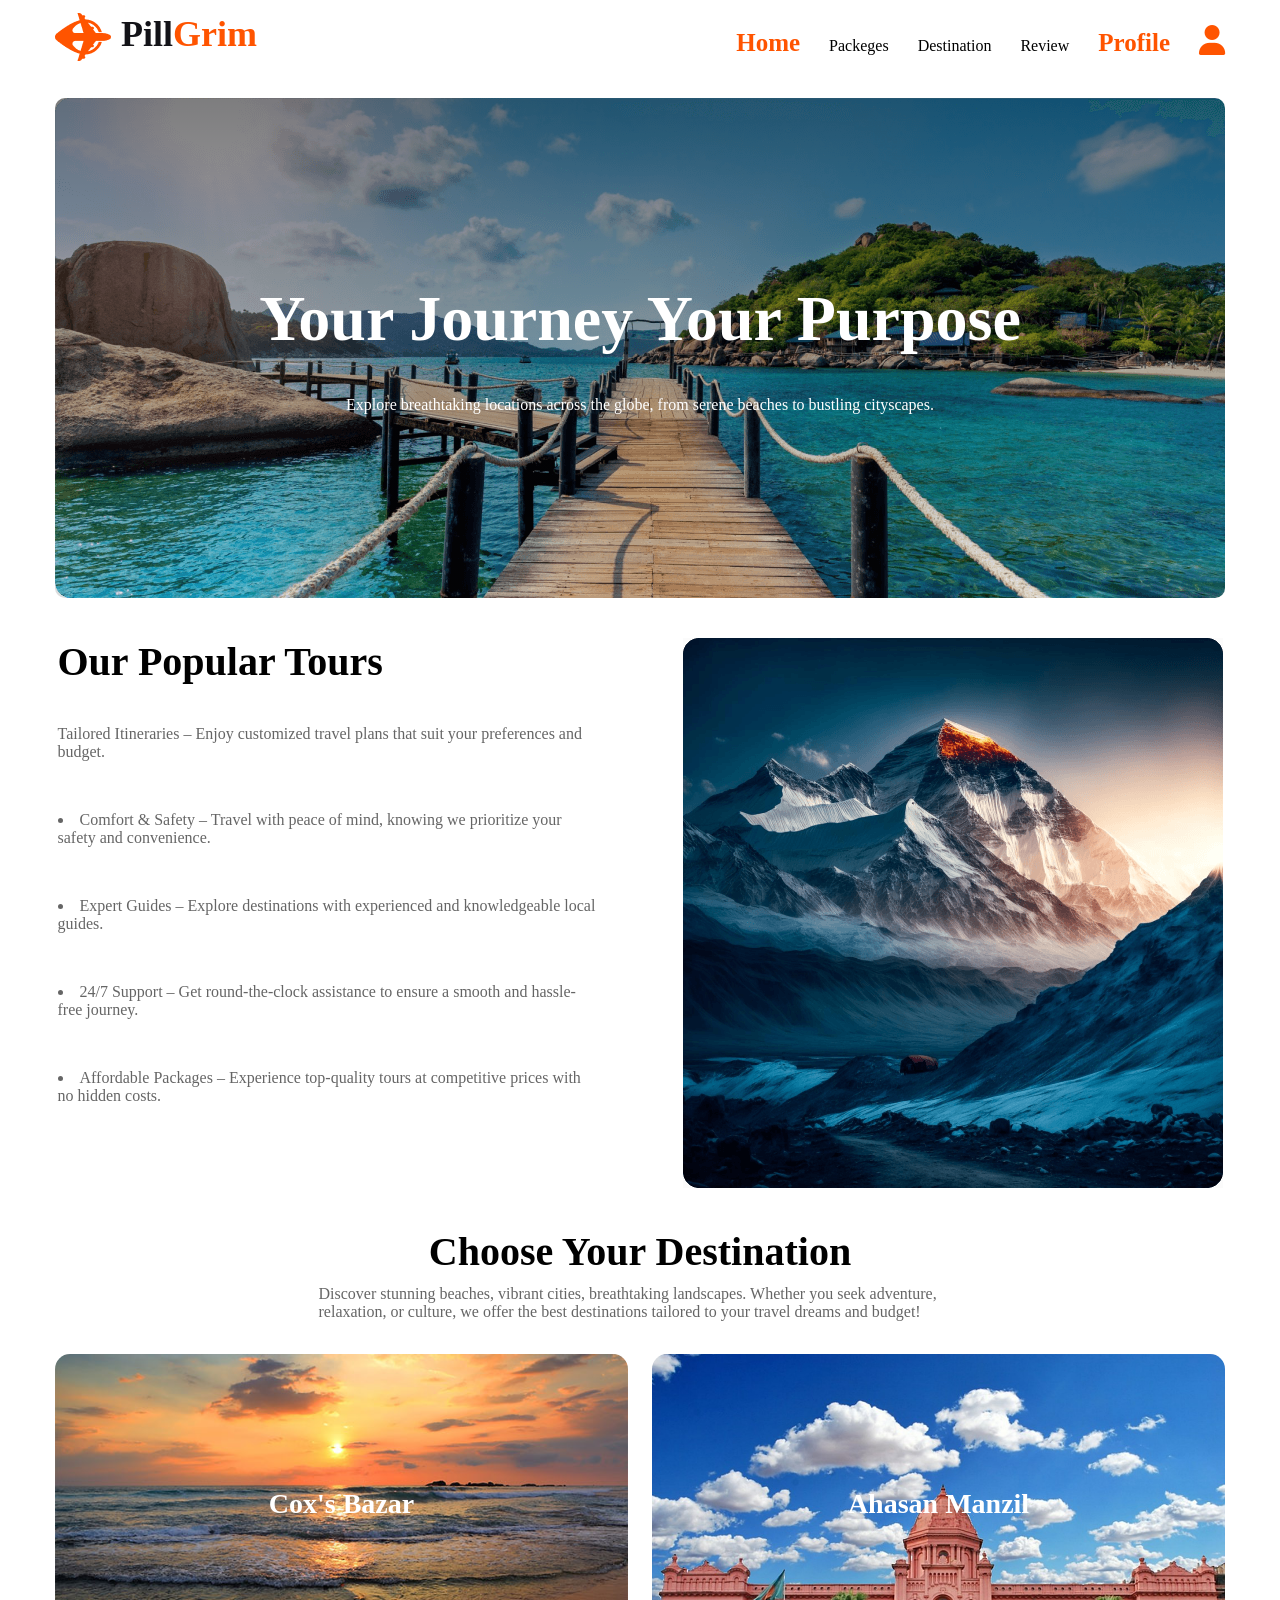
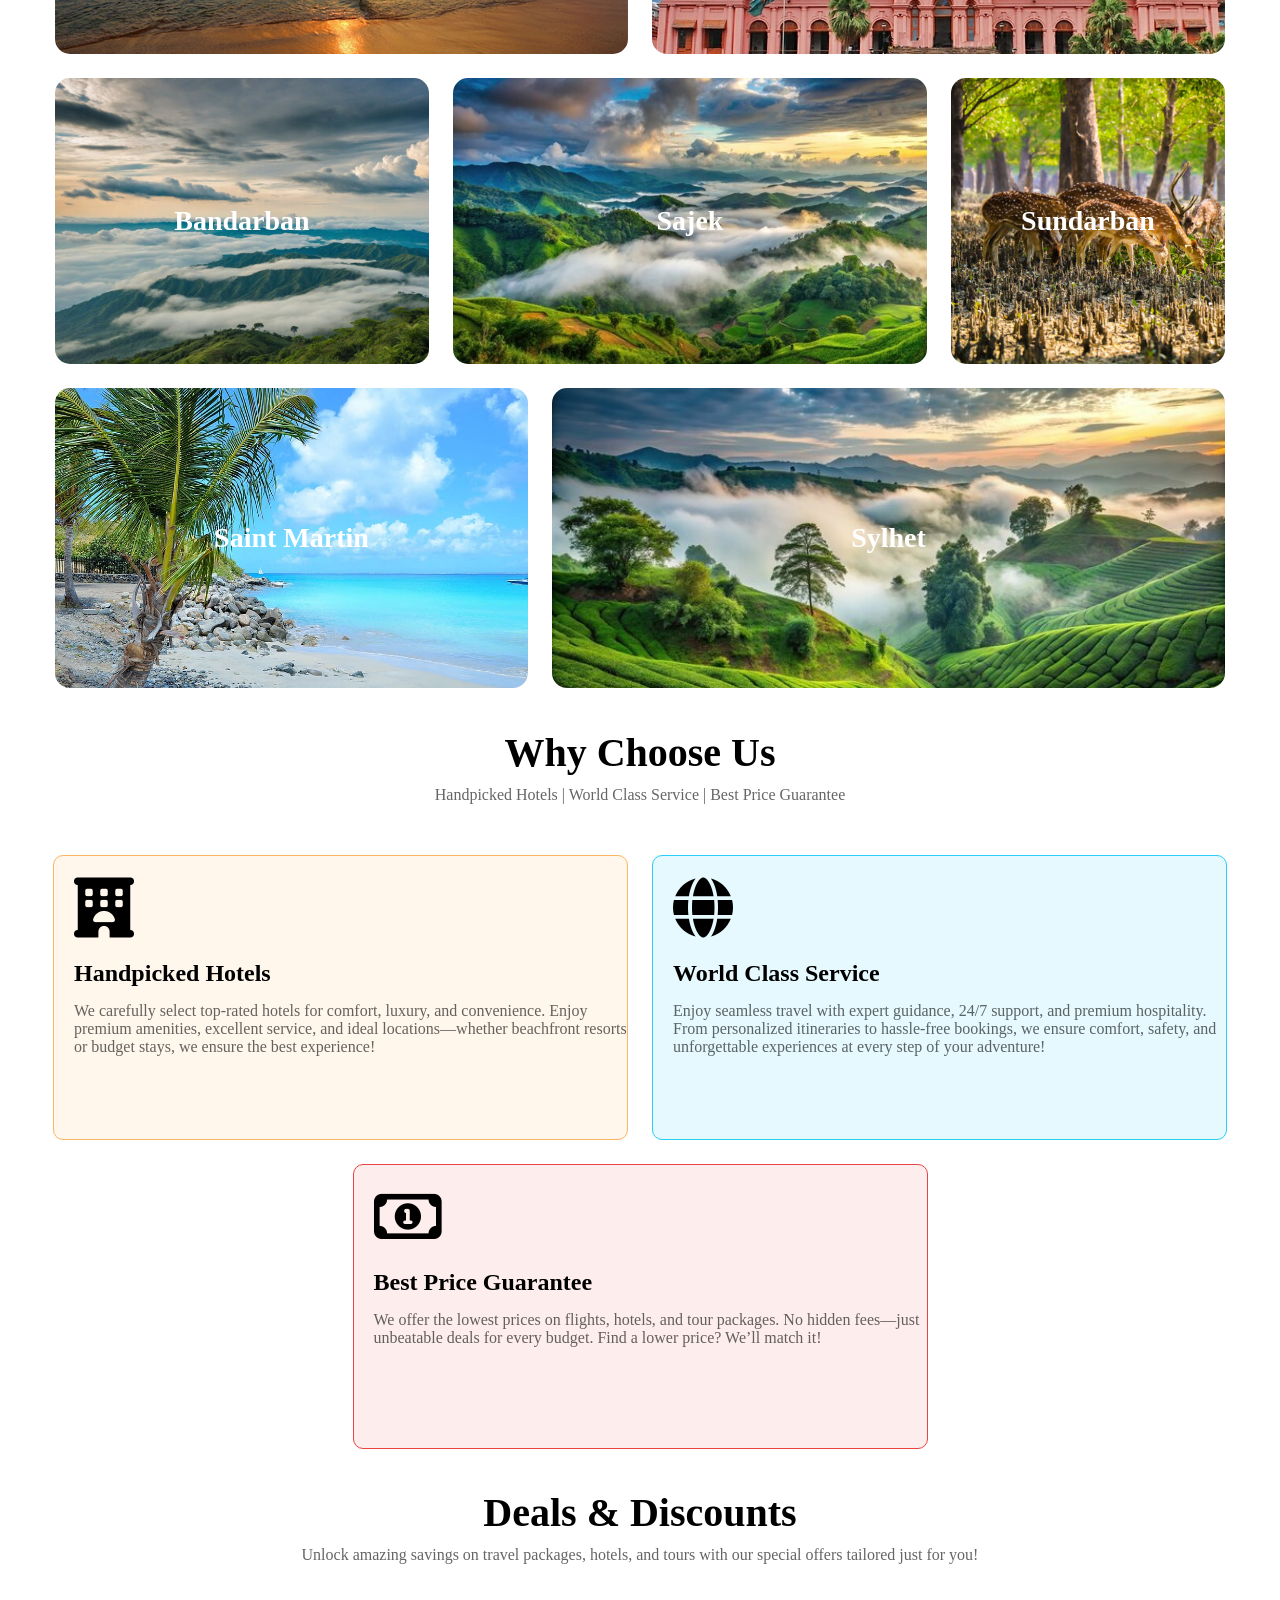
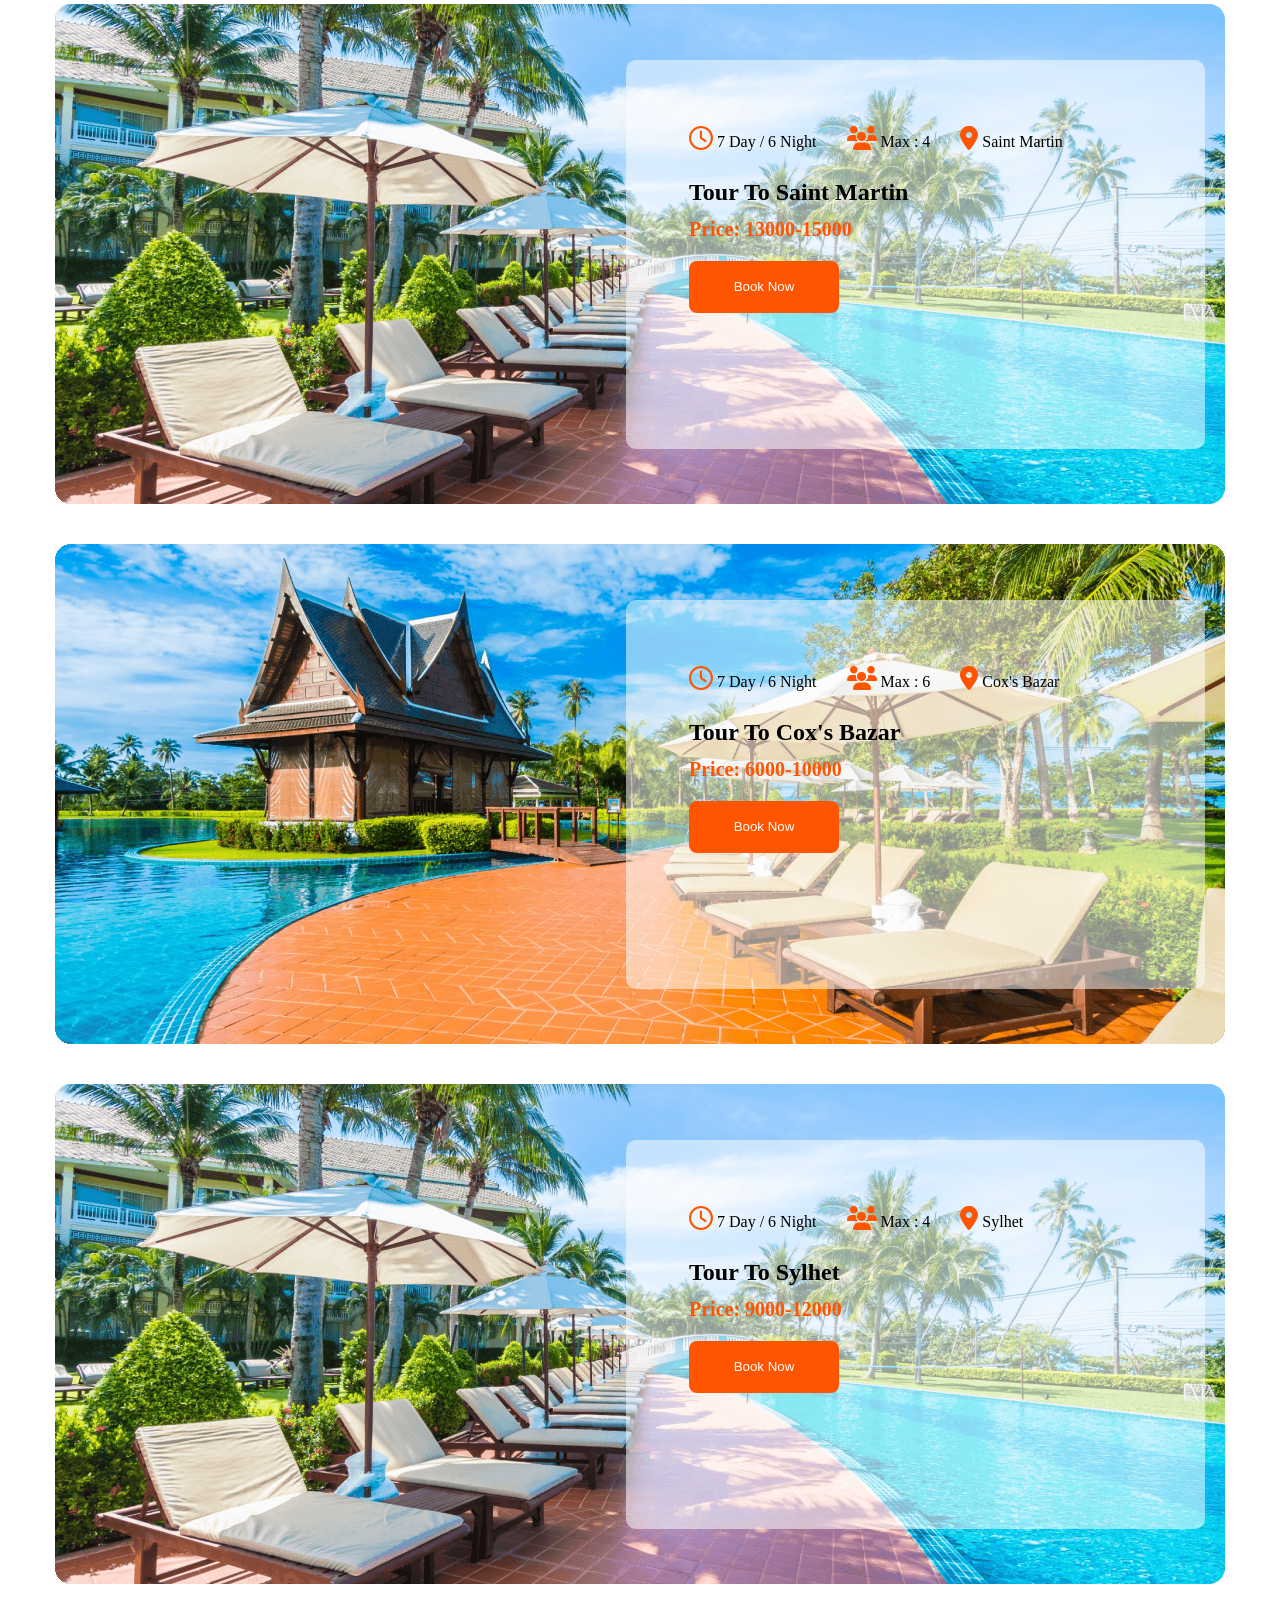
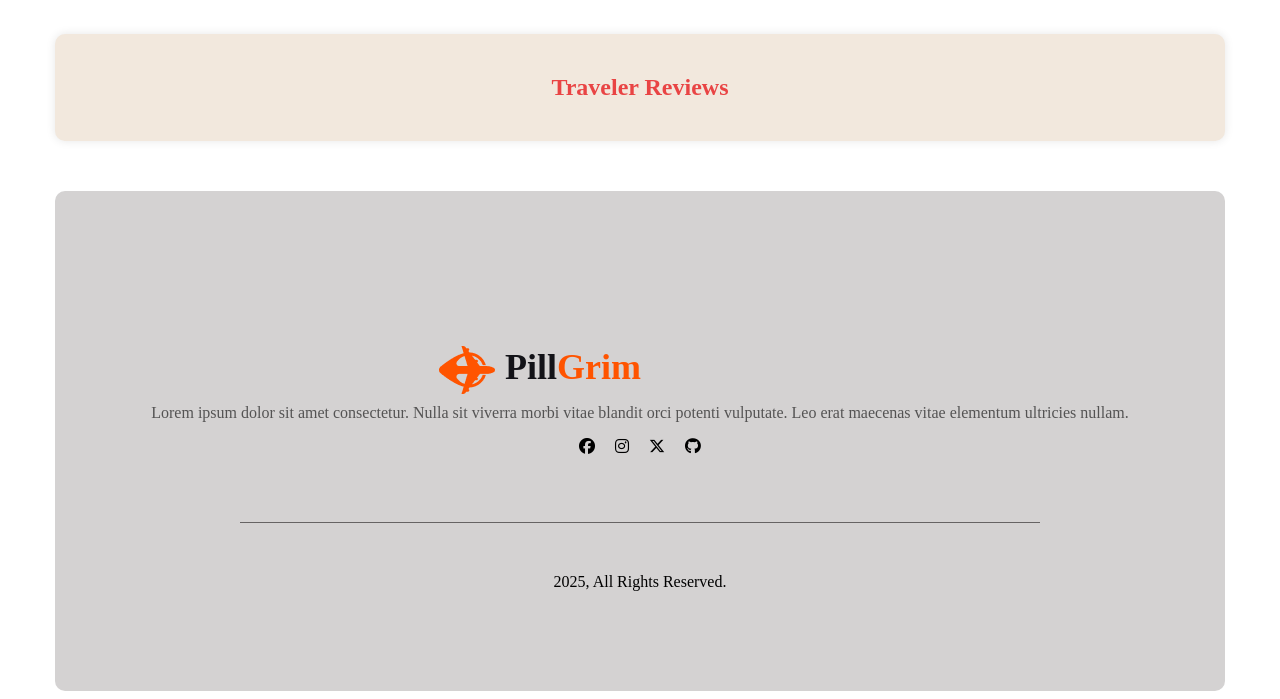
<file: index.html>
<!doctype html>
<html lang="en">
  <head>
    <meta charset="UTF-8" />
    <meta name="viewport" content="width=device-width, initial-scale=1.0" />
    <title>PillGrim</title>
    <link rel="stylesheet" href="" />
    <link
      rel="stylesheet"
      href="https://cdnjs.cloudflare.com/ajax/libs/font-awesome/6.6.0/css/all.min.css"
      integrity="sha512-Kc323vGBEqzTmouAECnVceyQqyqdsSiqLQISBL29aUW4U/M7pSPA/gEUZQqv1cwx4OnYxTxve5UMg5GT6L4JJg=="
      crossorigin="anonymous"
      referrerpolicy="no-referrer"
    />
    <style>
      .profile-icon {
        color: #ff5400;
        font-size: 30px;
      }

      img {
        height: 100%;
        width: 100%;
      }
      .img {
        height: 48px;
        width: 56px;
      }

      .hero {
        font-size: 36px;
        display: flex;
        font-weight: 700;
      }

      .h {
        color: #131318;
      }
      .t {
        color: #ff5400;
      }
      .c {
        font-size: 25px;
        font-weight: 700;
        color: #ff5400;
      }

      ul a {
        margin-left: 25px;
        text-decoration: none;
        color: black;
      }

      .right-nav {
        display: flex;
        gap: 10px;
        margin-top: 5px;
      }

      .parent-nav {
        width: 1170px;
        display: flex;
        justify-content: center;
        align-items: center;
      }

      .main-nav {
        display: flex;
        justify-content: center;
        align-items: center;
      }
      .navber {
        display: flex;
        justify-content: space-between;
        height: 70px;
        width: 1170px;
      }

      /* -----------------------------Responsive Design---------------------------- */

      /* Responsive nav for small devices (no hamburger menu) */
      @media (max-width: 900px) {
        .parent-nav,
        .navber {
          width: 100vw !important;
          min-width: unset;
          padding: 0 5vw;
        }
        .navber {
          flex-direction: column;
          align-items: center;
          height: auto;
          width: 100vw !important;
          padding: 10px 0;
        }
        .right-nav {
          margin-bottom: 10px;
          justify-content: center;
          width: 100%;
        }
        .left-nav {
          width: 100%;
          display: flex;
          justify-content: center;
        }
        .ln {
          display: flex;
          flex-direction: column;
          align-items: center;
          width: 100%;
          padding: 0;
          margin: 0;
        }
        .ln a {
          margin: 10px 0 0 0;
          font-size: 20px;
          display: block;
          width: 100%;
          text-align: center;
          padding: 10px 0;
          border-bottom: 1px solid #eee;
          color: #131318;
        }
        .img {
          height: 36px;
          width: 42px;
        }
        .hero {
          font-size: 24px;
        }
        .c {
          font-size: 18px;
        }
        .profile-icon {
          font-size: 22px;
        }
      }
      @media (max-width: 600px) {
        body {
          display: flex;
          flex-direction: column;
          align-items: center;
          margin-left: 5px;
          margin-right: 5px;
        }
        .parent-nav,
        .navber {
          padding: 0 2vw;
        }
        .ln a {
          font-size: 16px;
          padding: 8px 0;
        }
        .img {
          height: 28px;
          width: 32px;
        }
        .hero {
          font-size: 18px;
        }
      }

      /* --------------------- section 02-------------------- */

      .bg {
        height: 500px;
        width: 1170px;
        background:
          linear-gradient(rgba(0, 0, 0, 0.5), rgba(0, 0, 0, 0.1)),
          url(Images/Group\ 13\ \(1\)\ \(1\).png);
        border-radius: 10px;
        display: flex;
        justify-content: center;
        align-items: center;
      }

      .qq {
        margin-top: 20px;
        display: flex;
        justify-content: center;
        align-items: center;
      }

      .explore {
        color: white;
        font-size: 64px;
        font-weight: 900;
        display: flex;
        justify-content: center;
        align-items: center;
      }

      .a {
        margin-top: 40px;
        color: white;
        text-align: center;
      }

      .b {
        margin-left: 40px;
        margin-top: 40px;
        height: 84px;
        width: 800px;
        border-radius: 8px;
        background-color: rgba(255, 255, 255, 0.5);
        display: flex;
        justify-content: center;
        align-items: center;
        gap: 10px;
      }

      .f {
        height: 52px;
        width: 174px;
        background-color: rgba(255, 255, 255, 0.879);
        border-radius: 5px;
        display: flex;
        justify-content: center;
        align-items: center;
        color: #131318a0;
        border: none;
      }
      .d {
        height: 52px;
        width: 174px;
        background-color: #ff5400;
        border-radius: 5px;
        display: flex;
        justify-content: center;
        align-items: center;
        color: white;
        gap: 7px;
      }

      /* Responsive Section 2 */
      @media (max-width: 900px) {
        .bg {
          width: 98vw;
          height: auto;
          flex-direction: column;
          padding: 20px 0;
        }
        .explore {
          font-size: 36px;
          text-align: center;
        }
        .a {
          font-size: 16px;
          margin-top: 20px;
        }
        .b {
          width: 70vw;
          min-width: unset;
          margin: 20px auto 0 auto;
          height: auto;
          flex-direction: column;
          gap: 15px;
          align-items: stretch;
          padding: 15px 0;
          display: flex;
          justify-content: center;
          align-items: center;
        }
        .f,
        .d {
          width: 60%;
          min-width: unset;
          margin: 0;
        }
        .d {
          justify-content: center;
        }
        .find {
          font-size: 16px;
        }
      }
      @media (max-width: 600px) {
        body {
          display: flex;
          flex-direction: column;
          align-items: center;
          margin-left: 5px;
          margin-right: 5px;
        }
        .bg {
          width: 100%;
          border-radius: 10px;
          padding: 10px 0;
        }
        .b {
          width: 70vw;
          padding: 10px 0;
        }
        .explore {
          font-size: 22px;
        }
        .a {
          font-size: 14px;
        }
      }

      /* -------------------------------section 03----------------------- */

      .sec3 {
        display: flex;
        justify-content: center;
        align-items: center;
        gap: 85px;
        margin-top: 40px;
      }

      .g {
        height: 550px;
        width: 540px;
      }

      .imm {
        height: 550px;
        width: 540px;
        border-radius: 15px;
      }

      .opt {
        font-size: 40px;
        font-weight: 800;
      }

      .do {
        margin-top: 40px;
        color: rgba(0, 0, 0, 0.603);
      }

      li {
        margin-top: 50px;
        color: rgba(0, 0, 0, 0.603);
      }

      /* Responsive Section 3 */
      @media (max-width: 900px) {
        .sec3 {
          flex-direction: column;
          gap: 30px;
          margin-top: 30px;
        }
        .g,
        .imm {
          width: 95vw;
          max-width: 500px;
          height: auto;
          margin: 0 auto;
        }
        .imm img {
          width: 100%;
          height: auto;
          border-radius: 10px;
        }
        .opt {
          font-size: 28px;
          text-align: center;
        }
        .do,
        .g li {
          font-size: 16px;
          margin-top: 20px;
        }
      }
      @media (max-width: 600px) {
        body {
          display: flex;
          justify-content: center;
          align-items: center;
          margin-left: 5px;
          margin-right: 5px;
        }
        .sec3 {
          gap: 18px;
          margin-top: 18px;
        }
        .g,
        .imm {
          width: 90vw;
          max-width: 98vw;
          padding: 0 2vw;
        }
        .opt {
          font-size: 20px;
        }
        .do,
        .g li {
          font-size: 14px;
          margin-top: 12px;
        }
      }

      /* .bu{
    width: 174px;
    height: 52px;
    background-color: #FF5400;
    color: white;
    border-radius: 8px;
    margin-top: 45px;
    font-size: 20px;


} */

      /* --------------------------sec 04------------------------ */

      .aa {
        width: 643px;
        height: 126px;
      }
      .bb {
        display: flex;
        justify-content: center;
        align-items: center;
        margin-top: 40px;
      }
      .cc {
        font-size: 40px;
        font-weight: 800;
        display: flex;
        justify-content: center;
        align-items: center;
      }

      .dd {
        color: rgba(0, 0, 0, 0.603);
        display: flex;
        justify-content: center;
        align-items: center;
        margin-top: 10px;
      }

      .pics {
        width: 1170px;
        height: 935px;
      }

      .mul-pic {
        display: flex;
        justify-content: center;
        align-items: center;
      }

      .pic1 {
        width: 573px;
        height: 300px;
        background-image: url(web_image/cox.jpg);
        color: white;
        display: flex;
        justify-content: center;
        align-items: center;
        font-size: 28px;
        font-weight: 800;
        background-size: cover;
      }

      .pic2 {
        width: 573px;
        height: 300px;
        background-image: url(web_image/ahsan.jpg);
        color: white;
        display: flex;
        justify-content: center;
        align-items: center;
        font-size: 28px;
        font-weight: 800;
        background-size: cover;
      }

      .line1 {
        display: flex;
        justify-content: center;
        align-items: center;
        gap: 24px;
      }

      .pic3 {
        height: 286px;
        width: 374px;
        background-image: url(web_image/bandarban.jpg);
        border-radius: 10px;
        color: white;
        display: flex;
        justify-content: center;
        align-items: center;
        font-size: 28px;
        font-weight: 800;
        background-size: cover;
      }

      .pic4 {
        height: 286px;
        width: 474px;
        background-image: url(web_image/sajek.jpg);
        border-radius: 10px;
        color: white;
        display: flex;
        justify-content: center;
        align-items: center;
        font-size: 28px;
        font-weight: 800;
        background-size: cover;
      }

      .pic5 {
        height: 286px;
        width: 274px;
        background-image: url(web_image/sundarban.jpg);
        border-radius: 10px;
        color: white;
        display: flex;
        justify-content: center;
        align-items: center;
        font-size: 28px;
        font-weight: 800;
        background-size: cover;
      }

      .line2 {
        display: flex;
        justify-content: center;
        align-items: center;
        gap: 24px;
        margin-top: 24px;
      }

      .pic6 {
        height: 300px;
        width: 473px;
        background-image: url(web_image/saint\ martin.jpg);
        border-radius: 10px;
        color: white;
        display: flex;
        justify-content: center;
        align-items: center;
        font-size: 28px;
        font-weight: 800;
        background-size: cover;
      }

      .pic7 {
        height: 300px;
        width: 673px;
        background-image: url(web_image/sylhet.jpg);
        border-radius: 10px;
        color: white;
        display: flex;
        justify-content: center;
        align-items: center;
        font-size: 28px;
        font-weight: 800;
        background-size: cover;
      }

      .line3 {
        display: flex;
        justify-content: center;
        align-items: center;
        gap: 24px;
        margin-top: 24px;
      }

      .why {
        height: 126px;
        width: 643px;
        margin-top: 40px;
      }

      .wcu {
        font-size: 40px;
        font-weight: 800;
        display: flex;
        justify-content: center;
        align-items: center;
      }

      .dol {
        color: rgba(0, 0, 0, 0.603);
        display: flex;
        justify-content: center;
        align-items: center;
        margin-top: 10px;
      }

      .az {
        display: flex;
        justify-content: center;
        align-items: center;
      }

      .pic-hover:hover {
        box-shadow: 0 4px 10px rgba(0, 0, 0, 0.929);

        /* margin-top: 5px;
    margin-left: 5px; */
      }

      .pic-hover {
        transition: 0.5s;
        cursor: pointer;
        border-radius: 15px;
      }

      /* -------------------------------section 5----------------------- */

      .box1 {
        width: 573px;
        height: 283px;
        border: 1px solid #fbb563;
        border-radius: 10px;
        background-color: #fbb4631e;
      }

      .box2 {
        width: 573px;
        height: 283px;
        border: 1px solid #29cef6;
        border-radius: 10px;
        background-color: #29cdf61f;
      }

      .box3 {
        width: 573px;
        height: 283px;
        border: 1px solid #e94444;
        border-radius: 10px;
        background-color: #e9444418;
      }

      .line01 {
        display: flex;
        justify-content: center;
        align-items: center;
        gap: 24px;
      }

      .line02 {
        display: flex;
        justify-content: center;
        align-items: center;
        margin-top: 24px;
      }

      .ho {
        font-size: 60px;
        margin-top: 20px;
        margin-left: 20px;
      }

      .glo {
        font-size: 60px;
        margin-top: 20px;
        margin-left: 20px;
      }

      .mo {
        font-size: 60px;
        margin-top: 20px;
        margin-left: 20px;
      }

      .wr {
        font-size: 24px;
        font-weight: 800;
        margin-top: 15px;
        margin-left: 20px;
      }

      .pa {
        color: rgba(0, 0, 0, 0.603);
        margin-left: 20px;
        margin-top: 15px;
      }

      .cu {
        display: flex;
        justify-content: center;
        align-items: center;
        margin-top: 40px;
      }

      /* Responsive Section 4 (Choose Your Destination & Images) */
      @media (max-width: 900px) {
        .bb {
          margin-top: 24px;
        }
        .aa {
          width: 95vw;
          height: auto;
          padding: 0 2vw;
        }
        .cc {
          font-size: 28px;
          text-align: center;
        }
        .dd {
          font-size: 15px;
          text-align: center;
          margin-top: 8px;
          padding: 0 2vw;
        }
        .pics {
          width: 98vw;
          height: auto;
          padding: 0 1vw;
        }
        .line1,
        .line2,
        .line3 {
          flex-direction: column;
          gap: 16px;
          margin-top: 16px;
          align-items: center;
        }
        .pic1,
        .pic2,
        .pic3,
        .pic4,
        .pic5,
        .pic6,
        .pic7 {
          width: 95vw !important;
          max-width: 400px;
          height: 180px !important;
          font-size: 18px;
          border-radius: 10px;
        }
      }
      @media (max-width: 600px) {
        .aa {
          width: 100vw;
          padding: 0 1vw;
        }
        .cc {
          font-size: 20px;
        }
        .dd {
          font-size: 13px;
          padding: 0 1vw;
        }
        .pics {
          width: 100vw;
          padding: 0;
        }
        .pic1,
        .pic2,
        .pic3,
        .pic4,
        .pic5,
        .pic6,
        .pic7 {
          width: 80vw !important;
          max-width: 80vw;
          height: 200px !important;
          font-size: 14px;
        }
      }

      .sec5 {
        margin-top: 40px;
        display: flex;
        justify-content: center;
        align-items: center;
      }

      .b-box1 {
        width: 1170px;
        height: 500px;
        background-image: url("Images/Group 39.png");
        display: flex;
        justify-content: center;
        align-items: center;
      }

      .in-box1 {
        width: 579px;
        height: 389px;
        background-color: rgba(255, 255, 255, 0.527);
        margin-left: 550px;
        border-radius: 10px;
        display: flex;
        justify-content: center;
        align-items: center;
      }

      .insec {
        height: 289px;
        width: 452px;
      }

      .info {
        display: flex;
        gap: 30px;
      }

      .info p i {
        color: #ff5400;
        font-size: 24px;
      }

      .tts {
        font-size: 24px;
        font-weight: 800;
        margin-top: 12px;
      }

      .pri {
        font-size: 20px;
        font-weight: 800;
        margin-top: 12px;
        color: #ff5400;
      }

      .buuu {
        height: 52px;
        width: 150px;
        background-color: #ff5400;
        border: none;
        border-radius: 8px;
        color: white;
        margin-top: 20px;
      }

      .in-box2 {
        width: 579px;
        height: 389px;
        background-color: rgba(233, 22, 22, 0.86);
        border-radius: 10px;
        display: flex;
        justify-content: center;
        align-items: center;
        margin-right: 550px;
      }

      .insec2 {
        height: 289px;
        width: 452px;
      }

      .b-box2 {
        width: 1170px;
        height: 500px;
        background-image: url("Images/Group 40.png");
        display: flex;
        justify-content: center;
        align-items: center;
      }

      .foot1 {
        height: 500px;
        width: 1170px;
        background-color: rgb(212, 210, 210);
        border-radius: 10px;
      }

      footer {
        display: flex;
        justify-content: center;
        align-items: center;
        margin-top: 40px;
      }

      .foot01 {
        display: flex;
        justify-content: center;
        align-items: center;
        margin-right: 200px;
        margin-top: 150px;
      }
      .foot-icon {
        display: flex;
        justify-content: center;
        align-items: center;
        gap: 20px;
      }
      .eline {
        border-top: 0.2px solid rgb(102, 99, 99);
        width: 800px;
        margin-top: 50px;
        margin-bottom: 50px;
      }

      .eeline {
        display: flex;
        justify-content: center;
        align-items: center;
      }

      #where {
        height: 100%;
        width: 100%;
        border: none;
        border-radius: 5px;
        margin-left: 20px;
        margin-right: 20px;
      }

      .d a {
        text-decoration: none;
        color: white;
      }

      .review-container {
        width: 1130px;
        margin: 50px auto;
        background: rgb(242, 232, 221);
        padding: 20px;
        border-radius: 10px;
        box-shadow: 0 0 10px rgba(0, 0, 0, 0.1);
        text-align: center;
      }
      .review-container h2 {
        color: #e94444;
      }
      .reviews {
        margin-top: 20px;
        display: flex;
        flex-wrap: wrap;
        justify-content: center;
        gap: 15px;
      }
      .review {
        background: white;
        padding: 15px;
        width: 90%;
        border-radius: 5px;
        box-shadow: 0 0 5px rgba(0, 0, 0, 0.1);
        text-align: left;
      }
      .review strong {
        color: #e94444;
      }
      .stars {
        color: #ffd700;
        margin-top: 5px;
      }

      .find {
        font-weight: 700;
        color: white;
        font-size: 15px;
      }
      /* --------------------------------Responsive section 5 -------------- */

      /* Responsive Section 5 (Why Choose Us) */
      @media (max-width: 900px) {
        .az,
        .why {
          width: 100vw;
          min-width: unset;
          padding: 0 2vw;
          margin-top: 24px;
        }
        .why,
        .wcu,
        .dol {
          text-align: center;
          width: 100%;
        }
        .line01,
        .line02 {
          flex-direction: column;
          gap: 18px;
          align-items: center;
          margin-top: 18px;
        }
        .box1,
        .box2,
        .box3 {
          width: 90vw;
          min-width: unset;
          height: auto;
          margin: 0 auto;
          padding: 18px 0;
          font-size: 16px;
        }
        .wr {
          font-size: 20px;
          margin-left: 0;
          text-align: center;
        }
        .pa {
          margin-left: 0;
          margin-top: 10px;
          font-size: 15px;
          text-align: center;
        }
        .ho,
        .glo,
        .mo {
          font-size: 38px;
          margin: 10px auto 0 auto;
          display: flex;
          justify-content: center;
        }
      }
      @media (max-width: 600px) {
        .az,
        .why {
          padding: 0 1vw;
        }
        .box1,
        .box2,
        .box3 {
          width: 85vw;
          font-size: 14px;
          padding: 10px 0;
        }
        .wr {
          font-size: 16px;
        }
        .pa {
          font-size: 13px;
        }
        .ho,
        .glo,
        .mo {
          font-size: 28px;
        }
      }

      /* Responsive Section 6 (Deals & Discounts) */
      @media (max-width: 900px) {
        .cu {
          flex-direction: column;
          align-items: center;
          margin-top: 24px;
          width: 100vw;
          padding: 0 2vw;
        }
        .fu,
        .wcu,
        .dol {
          width: 100%;
          text-align: center;
          font-size: 16px;
        }
        .sec5 {
          flex-direction: column;
          align-items: center;
          margin-top: 24px;
        }
        .b-box1,
        .b-box2 {
          width: 95vw;
          height: auto;
          min-height: 350px;
          margin: 0 auto 24px auto;
          background-size: cover;
          border-radius: 10px;
          flex-direction: column;
          display: flex;
          justify-content: center;
          align-items: center;
        }
        .in-box1,
        .in-box2 {
          width: 55vw;
          min-width: unset;
          height: auto;
          margin: 0;
          padding: 20px 0;
          border-radius: 10px;
          display: flex;
          justify-content: center;
          align-items: center;
        }
        .insec,
        .insec2 {
          width: 90vw;
          min-width: unset;
          height: auto;
          padding: 0 2vw;
        }
        .info {
          flex-direction: row;
          gap: 10px;
          align-items: flex-start;
        }
        .info p i {
          color: #ff5400;
          font-size: 16px;
        }

        .info p {
          font-size: 14px;
        }
        .tts {
          font-size: 16px;
          margin-top: 10px;
        }
        .pri {
          font-size: 14px;
          margin-top: 10px;
        }
        .buuu {
          width: 100%;
          margin-top: 16px;
          font-size: 14px;
          height: 44px;
        }
      }
      @media (max-width: 600px) {
        .cu {
          padding: 0 1vw;
        }
        .fu,
        .wcu,
        .dol {
          font-size: 16px;
        }
        .b-box1,
        .b-box2 {
          width: 85vw;
          min-width: unset;
          padding: 0;
        }
        .in-box1,
        .in-box2 {
          width: 70vw;
          height: 40vw;
          padding: 10px 0;
          background-color: rgba(231, 230, 230, 0.53);
        }
        .insec,
        .insec2 {
          width: 96vw;
          padding: 0 1vw;
        }
        .tts {
          font-size: 16px;
        }
        .pri {
          font-size: 14px;
        }
        .buuu {
          font-size: 14px;
          height: 38px;
        }
      }

      /* Responsive Review Section */
      @media (max-width: 900px) {
        .review-container {
          width: 90vw;
          /* margin: 30px auto;
        padding: 12px; */
        }
        .reviews {
          width: 97%;
          flex-direction: column;
          gap: 10px;
        }
        .review {
          width: 100%;
          font-size: 16px;
          padding: 10px;
        }
      }
      @media (max-width: 600px) {
        .review-container {
          width: 85vw;
          padding: 6px;
          border-radius: 6px;
        }
        .review {
          font-size: 14px;
          padding: 7px;
        }
        .review-container h2 {
          font-size: 20px;
        }
      }

      /* Responsive Footer */
      @media (max-width: 900px) {
        .foot1 {
          width: 100%;
          min-width: unset;
          height: auto;
          padding: 20px 2vw;
          border-radius: 10px;
          margin: 0 auto;
        }
        .foot01 {
          flex-direction: column;
          align-items: center;
          margin-right: 0;
          margin-top: 40px;
        }
        .right-nav {
          justify-content: center;
          margin-bottom: 10px;
        }
        .dol {
          font-size: 15px;
          text-align: center;
          margin: 18px 0;
        }
        .foot-icon {
          gap: 14px;
          margin: 10px 0;
        }
        .eline {
          width: 90vw;
          margin-top: 30px;
          margin-bottom: 30px;
        }
        .eeline {
          justify-content: center;
          align-items: center;
        }
      }

      @media (max-width: 600px) {
        .foot1 {
          width: 100vw;
          padding: 10px 1vw;
          border-radius: 0;
        }
        .foot01 {
          margin-top: 20px;
        }
        .dol {
          font-size: 13px;
          margin: 10px 0;
        }
        .foot-icon {
          gap: 10px;
          font-size: 18px;
        }
        .eline {
          width: 98vw;
          margin-top: 18px;
          margin-bottom: 18px;
        }
        .eeline > div {
          font-size: 13px;
        }
      }
    </style>
  </head>
  <body>
    <!-- ----------------------------section 01----------------------- -->
    <section class="main-nav">
      <div class="parent-nav">
        <div class="navber">
          <div class="right-nav">
            <div class="img">
              <img src="Images/Group 40071 (2).png" alt="" />
            </div>
            <div class="hero">
              <div class="h">Pill</div>
              <div class="t">Grim</div>
            </div>
          </div>

          <div class="left-nav">
            <ul class="ln">
              <a class="c"> Home</a>
              <a href="#cu">Packeges</a>
              <a href="#Destination">Destination</a>
              <a id="contactLink"> Review</a>
              <a class="c" id="profile-icon"> Profile</a>
              <a href="" class="profile-icon" id="profile-icon1"
                ><i class="fa-solid fa-user"></i
              ></a>
            </ul>
          </div>
        </div>
      </div>
    </section>

    <!-- ---------------------------section 02--------------------------- -->

    <section class="qq">
      <div class="bg">
        <div>
          <div class="explore">Your Journey Your Purpose</div>

          <div class="a">
            Explore breathtaking locations across the globe, from serene beaches
            to bustling cityscapes.
          </div>
<!-- 
          <div class="b">
            <div class="f">
              <select id="where" name="where">
                <option value="">Where</option>
                <option value="">Cox's Bazar</option>
                <option value="">Sajek</option>
                <option value="">Sundarban</option>
                <option value="">Saint Martin</option>
                <option value="">Sylhet</option>
                <option value="">Ahsan Manjil</option>
                <option value="">Bandarban</option>
              </select>
            </div>

            <input type="date" class="f" />

            <div class="f">
              <select id="where" name="colors">
                <option value="">Select type</option>
                <option value="">Single</option>
                <option value="">Group</option>
                <option value="">Couple</option>
              </select>
            </div>

            <button class="d">
              <i class="fa-solid fa-magnifying-glass"></i>
              <a href="#Destination" class="find">Find Now</a>
            </button>
          </div> -->
        </div>
      </div>
    </section>

    <!-- ---------------------------section 03--------------------------- -->

    <section class="sec3">
      <div class="g">
        <div class="opt">Our Popular Tours</div>

        <div>
          <p class="do">
            Tailored Itineraries – Enjoy customized travel plans that suit your
            preferences and budget.
          </p>
          <li>
            Comfort & Safety – Travel with peace of mind, knowing we prioritize
            your safety and convenience.
          </li>
          <li>
            Expert Guides – Explore destinations with experienced and
            knowledgeable local guides.
          </li>
          <li>
            24/7 Support – Get round-the-clock assistance to ensure a smooth and
            hassle-free journey.
          </li>
          <li>
            Affordable Packages – Experience top-quality tours at competitive
            prices with no hidden costs.
          </li>
          <!-- <button class="bu">Read More</button> -->
        </div>
        <div></div>
      </div>

      <div class="imm">
        <img src="Images/Rectangle 4.png" alt="" />
      </div>
    </section>

    <!-- ---------------------------section 04--------------------------- -->

    <div class="bb" id="Destination">
      <div class="aa">
        <div class="cc">Choose Your Destination</div>
        <div class="dd">
          Discover stunning beaches, vibrant cities, breathtaking landscapes.
          Whether you seek adventure, relaxation, or culture, we offer the best
          destinations tailored to your travel dreams and budget!
        </div>
      </div>
    </div>

    <section class="mul-pic">
      <div class="pics">
        <div class="line1">
          <div class="pic1 pic-hover" id="maldives">Cox's Bazar</div>

          <div class="pic2 pic-hover" id="ahsan">Ahasan Manzil</div>
        </div>

        <div class="line2">
          <div class="pic3 pic-hover" id="bandarban">Bandarban</div>
          <div class="pic4 pic-hover" id="sajek">Sajek</div>
          <div class="pic5 pic-hover" id="sundarban">Sundarban</div>
        </div>

        <div class="line3">
          <div class="pic6 pic-hover" id="saint">Saint Martin</div>
          <div class="pic7 pic-hover" id="sylhet">Sylhet</div>
        </div>
      </div>
    </section>

    <!-- ---------------------------section 05--------------------------- -->

    <div class="az">
      <div class="why">
        <div class="wcu">Why Choose Us</div>
        <div class="dol">
          Handpicked Hotels | World Class Service | Best Price Guarantee
        </div>
      </div>
    </div>

    <section>
      <div class="line01">
        <div class="box1">
          <div class="ho"><i class="fa-solid fa-hotel"></i></div>
          <div class="wr">Handpicked Hotels</div>
          <div class="pa">
            We carefully select top-rated hotels for comfort, luxury, and
            convenience. Enjoy premium amenities, excellent service, and ideal
            locations—whether beachfront resorts or budget stays, we ensure the
            best experience!
          </div>
        </div>
        <div class="box2">
          <div class="glo"><i class="fa-solid fa-globe"></i></div>
          <div class="wr">World Class Service</div>
          <div class="pa">
            Enjoy seamless travel with expert guidance, 24/7 support, and
            premium hospitality. From personalized itineraries to hassle-free
            bookings, we ensure comfort, safety, and unforgettable experiences
            at every step of your adventure!
          </div>
        </div>
      </div>

      <div class="line02">
        <div class="box3">
          <div class="mo"><i class="fa-regular fa-money-bill-1"></i></div>
          <div class="wr">Best Price Guarantee</div>
          <div class="pa">
            We offer the lowest prices on flights, hotels, and tour packages. No
            hidden fees—just unbeatable deals for every budget. Find a lower
            price? We’ll match it!
          </div>
        </div>
      </div>
    </section>

    <!-- ---------------------------section 06--------------------------- -->
    <div class="cu" id="cu">
      <div class="fu">
        <div class="wcu">Deals & Discounts</div>

        <div class="dol">
          Unlock amazing savings on travel packages, hotels, and tours with our
          special offers tailored just for you!
        </div>
      </div>
    </div>

    <section class="sec5">
      <div class="b-box1">
        <div class="in-box1">
          <div class="insec">
            <div class="info">
              <p>
                <i class="fa-regular fa-clock"></i>
                7 Day / 6 Night
              </p>
              <p>
                <i class="fa-solid fa-users"></i>
                Max : 4
              </p>
              <p>
                <i class="fa-solid fa-location-dot"></i>
                Saint Martin
              </p>
            </div>
            <div class="tts">Tour To Saint Martin</div>
            <!-- <div class="dol">Amet consectetur. Vulputate commodo felis 
                molestie risus  ornare nulla amet et. Libero commodo sagittis dignissim adipiscing quis. Habitant adipiscing.</div> -->
            <div class="pri">Price: 13000-15000</div>
            <button class="buuu" id="saintt">Book Now</button>
          </div>
        </div>
      </div>
    </section>

    <section class="sec5">
      <div class="b-box2">
        <div class="in-box1">
          <div class="insec2">
            <div class="info">
              <p>
                <i class="fa-regular fa-clock"></i>
                7 Day / 6 Night
              </p>
              <p>
                <i class="fa-solid fa-users"></i>
                Max : 6
              </p>
              <p>
                <i class="fa-solid fa-location-dot"></i>
                Cox's Bazar
              </p>
            </div>
            <div class="tts">Tour To Cox's Bazar</div>
            <!-- <div class="dol">Amet consectetur. Vulputate commodo felis 
                molestie risus  ornare nulla amet et. Libero commodo sagittis dignissim adipiscing quis. Habitant adipiscing.</div> -->
            <div class="pri">Price: 6000-10000</div>
            <button class="buuu" id="coxx">Book Now</button>
          </div>
        </div>
      </div>
    </section>

    <section class="sec5">
      <div class="b-box1">
        <div class="in-box1">
          <div class="insec">
            <div class="info">
              <p>
                <i class="fa-regular fa-clock"></i>
                7 Day / 6 Night
              </p>
              <p>
                <i class="fa-solid fa-users"></i>
                Max : 4
              </p>
              <p>
                <i class="fa-solid fa-location-dot"></i>
                Sylhet
              </p>
            </div>
            <div class="tts">Tour To Sylhet</div>
            <!-- <div class="dol">Amet consectetur. Vulputate commodo felis 
                molestie risus  ornare nulla amet et. Libero commodo sagittis dignissim adipiscing quis. Habitant adipiscing.</div> -->
            <div class="pri">Price: 9000-12000</div>
            <button class="buuu" id="sylhett">Book Now</button>
          </div>
        </div>
      </div>
    </section>

    <!-- ----------------------------Review Section---------------------------- -->

    <section>
      <div class="review-container">
        <h2>Traveler Reviews</h2>
        <div class="reviews" id="reviewsContainer"></div>
      </div>
    </section>

    <!-- ----------------------------Foooter Section---------------------------- -->

    <footer>
      <div class="foot1">
        <div class="foot01">
          <div class="right-nav">
            <div class="img">
              <img src="Images/Group 40071 (2).png" alt="" />
            </div>
            <div class="hero">
              <div class="h">Pill</div>
              <div class="t">Grim</div>
            </div>
          </div>
        </div>

        <div class="dol">
          Lorem ipsum dolor sit amet consectetur. Nulla sit viverra morbi vitae
          blandit orci potenti vulputate. Leo erat maecenas vitae elementum
          ultricies nullam.
        </div>
        <div class="foot-icon">
          <p><i class="fa-brands fa-facebook"></i></p>
          <p><i class="fa-brands fa-instagram"></i></p>
          <p><i class="fa-brands fa-x-twitter"></i></p>
          <p><i class="fa-brands fa-github"></i></p>
        </div>
        <div class="eeline">
          <div class="eline"></div>
        </div>
        <div class="eeline">
          <div>2025, All Rights Reserved.</div>
        </div>
      </div>
    </footer>

    <script src="script.js"></script>
  </body>
</html>
</file>
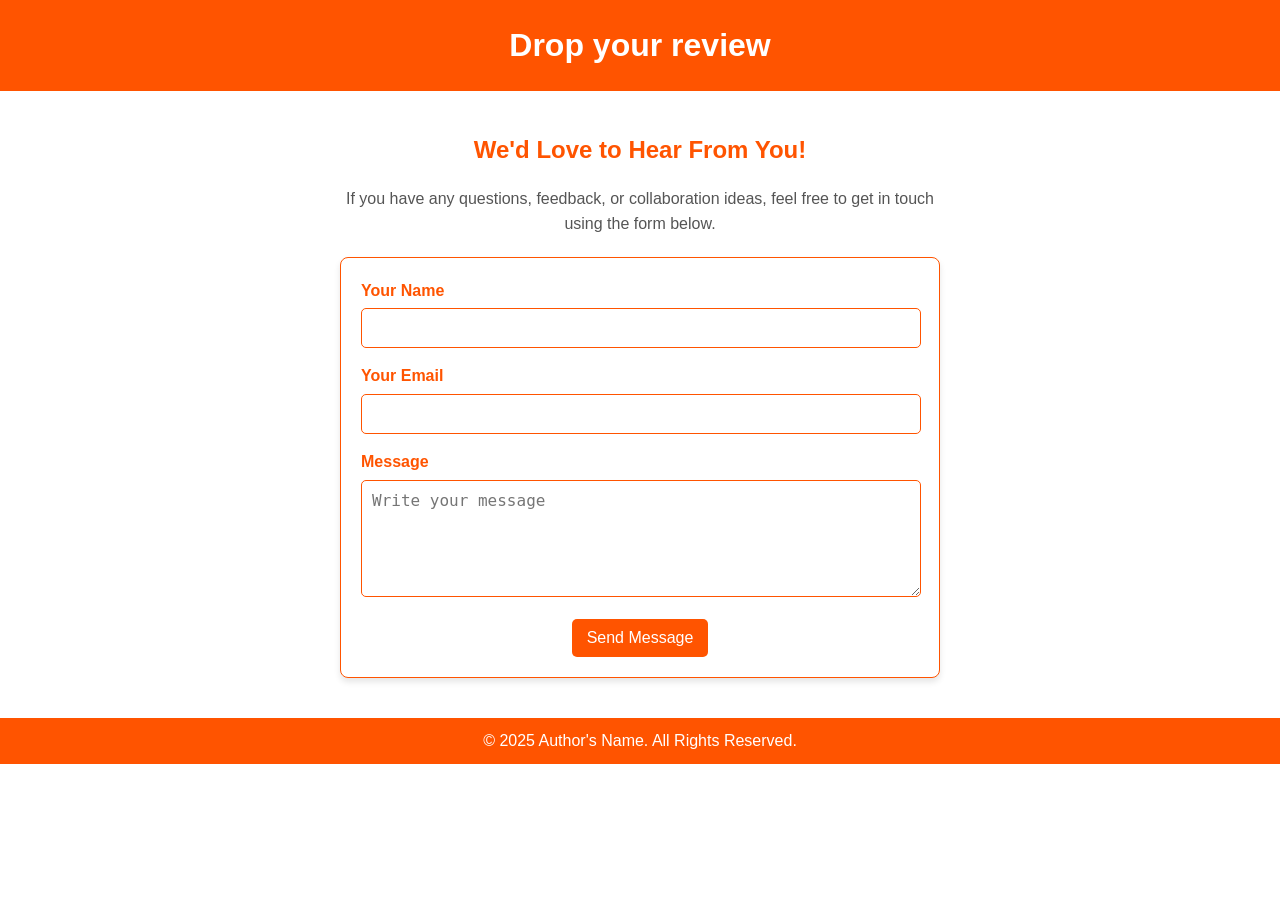
<file: review.html>
<!-- filepath: /c:/xampp/htdocs/TRAVEL_WEB/contact.php -->


<!DOCTYPE html>
<html lang="en">
<head>
  <meta charset="UTF-8">
  <meta name="viewport" content="width=device-width, initial-scale=1.0">
  <title>Contact the Author</title>
  <style>
       /* General Styles */
body {
  margin: 0;
  font-family: Arial, sans-serif;
  background-color: #fff;
  color: #333;
  line-height: 1.6;
}

header {
  background-color: #FF5400;
  color: white;
  padding: 20px 0;
  text-align: center;
}

h1 {
  margin: 0;
  font-size: 2rem;
}

.main-content {
  padding: 20px;
}

.contact-section {
  max-width: 600px;
  margin: 20px auto;
  text-align: center;
}

.contact-section h2 {
  color: #FF5400;
  margin-bottom: 10px;
}

.contact-section p {
  margin-bottom: 20px;
  color: #555;
}

.contact-form {
  background: white;
  border: 1px solid #FF5400;
  padding: 20px;
  border-radius: 8px;
  box-shadow: 0 4px 6px rgba(0, 0, 0, 0.1);
}

.form-group {
  margin-bottom: 15px;
  text-align: left;
  margin-right: 20px;

}

.form-group label {
  display: block;
  margin-bottom: 5px;
  color: #FF5400;
  font-weight: bold;
}

.form-group input,
.form-group textarea {
  width: 100%;
  padding: 10px;
  border: 1px solid #FF5400;
  border-radius: 5px;
  font-size: 1rem;
}

.form-group input:focus,
.form-group textarea:focus {
  outline: none;
  border-color: #FF5400;
}

.btn-submit {
  background-color: #FF5400;
  color: white;
  border: none;
  padding: 10px 15px;
  font-size: 1rem;
  border-radius: 5px;
  cursor: pointer;
  transition: background 0.3s ease;
}

.btn-submit:hover {
  background-color: #e04a00;
}

.footer {
  background-color: #FF5400;
  color: white;
  text-align: center;
  padding: 10px 0;
  position: relative;
}

.footer p {
  margin: 0;
}

  </style>
</head>
<body>
  <header class="header">
    <div class="logo">
      <h1>Drop your review</h1>
    </div>
  </header>

  <main class="main-content">
    <section class="contact-section">
      <h2>We'd Love to Hear From You!</h2>
      <p>If you have any questions, feedback, or collaboration ideas, feel free to get in touch using the form below.</p>
    
      <form class="contact-form" method="POST" action="">
        <div class="form-group">
          <label for="name">Your Name</label>
          <input type="text" id="name">
        </div>
        <div class="form-group">
          <label for="email">Your Email</label>
          <input type="email" id="email" >
        </div>
        <div class="form-group">
          <label for="message">Message</label>
          <textarea id="message" name="message" rows="5" placeholder="Write your message" required></textarea>
        </div>
        <button type="submit" class="btn-submit">Send Message</button>
      </form>
    </section>
  </main>

  <footer class="footer">
    <p>© 2025 Author's Name. All Rights Reserved.</p>
  </footer>


</body>
</html>
</file>
